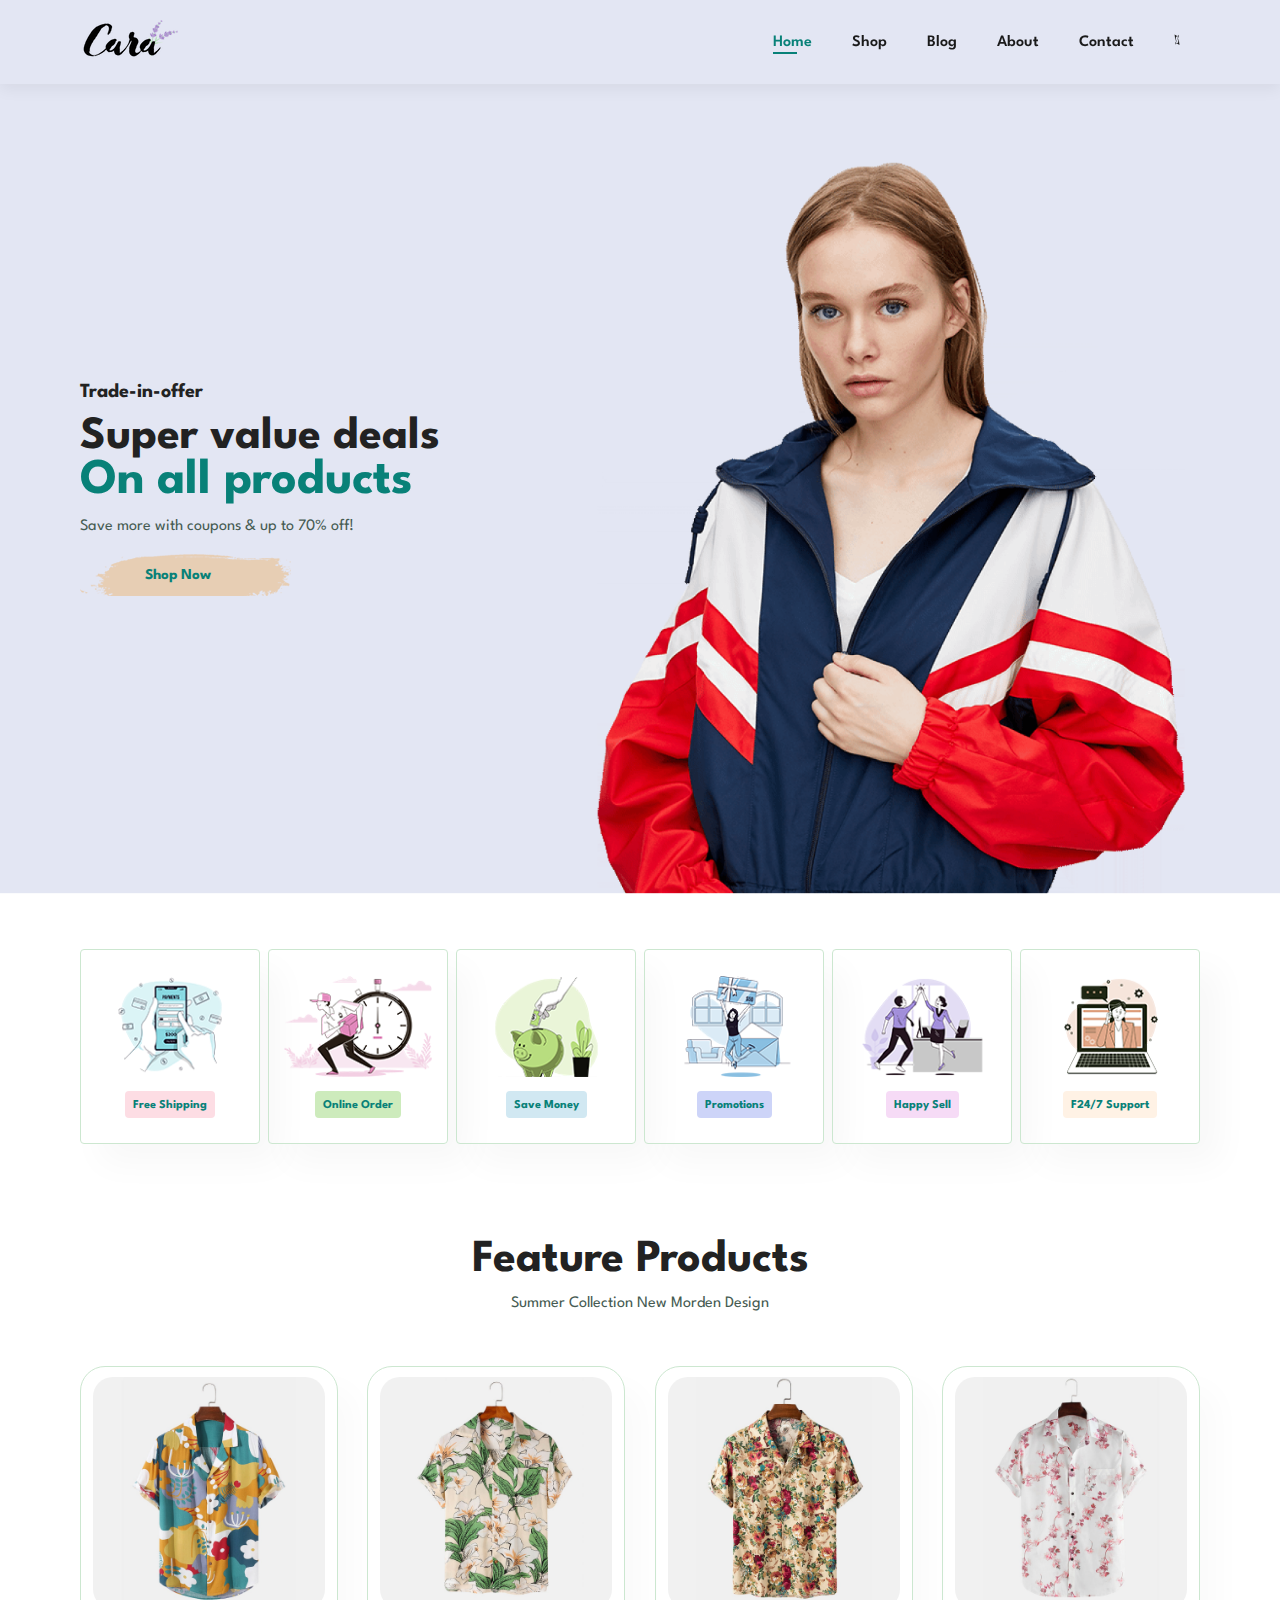
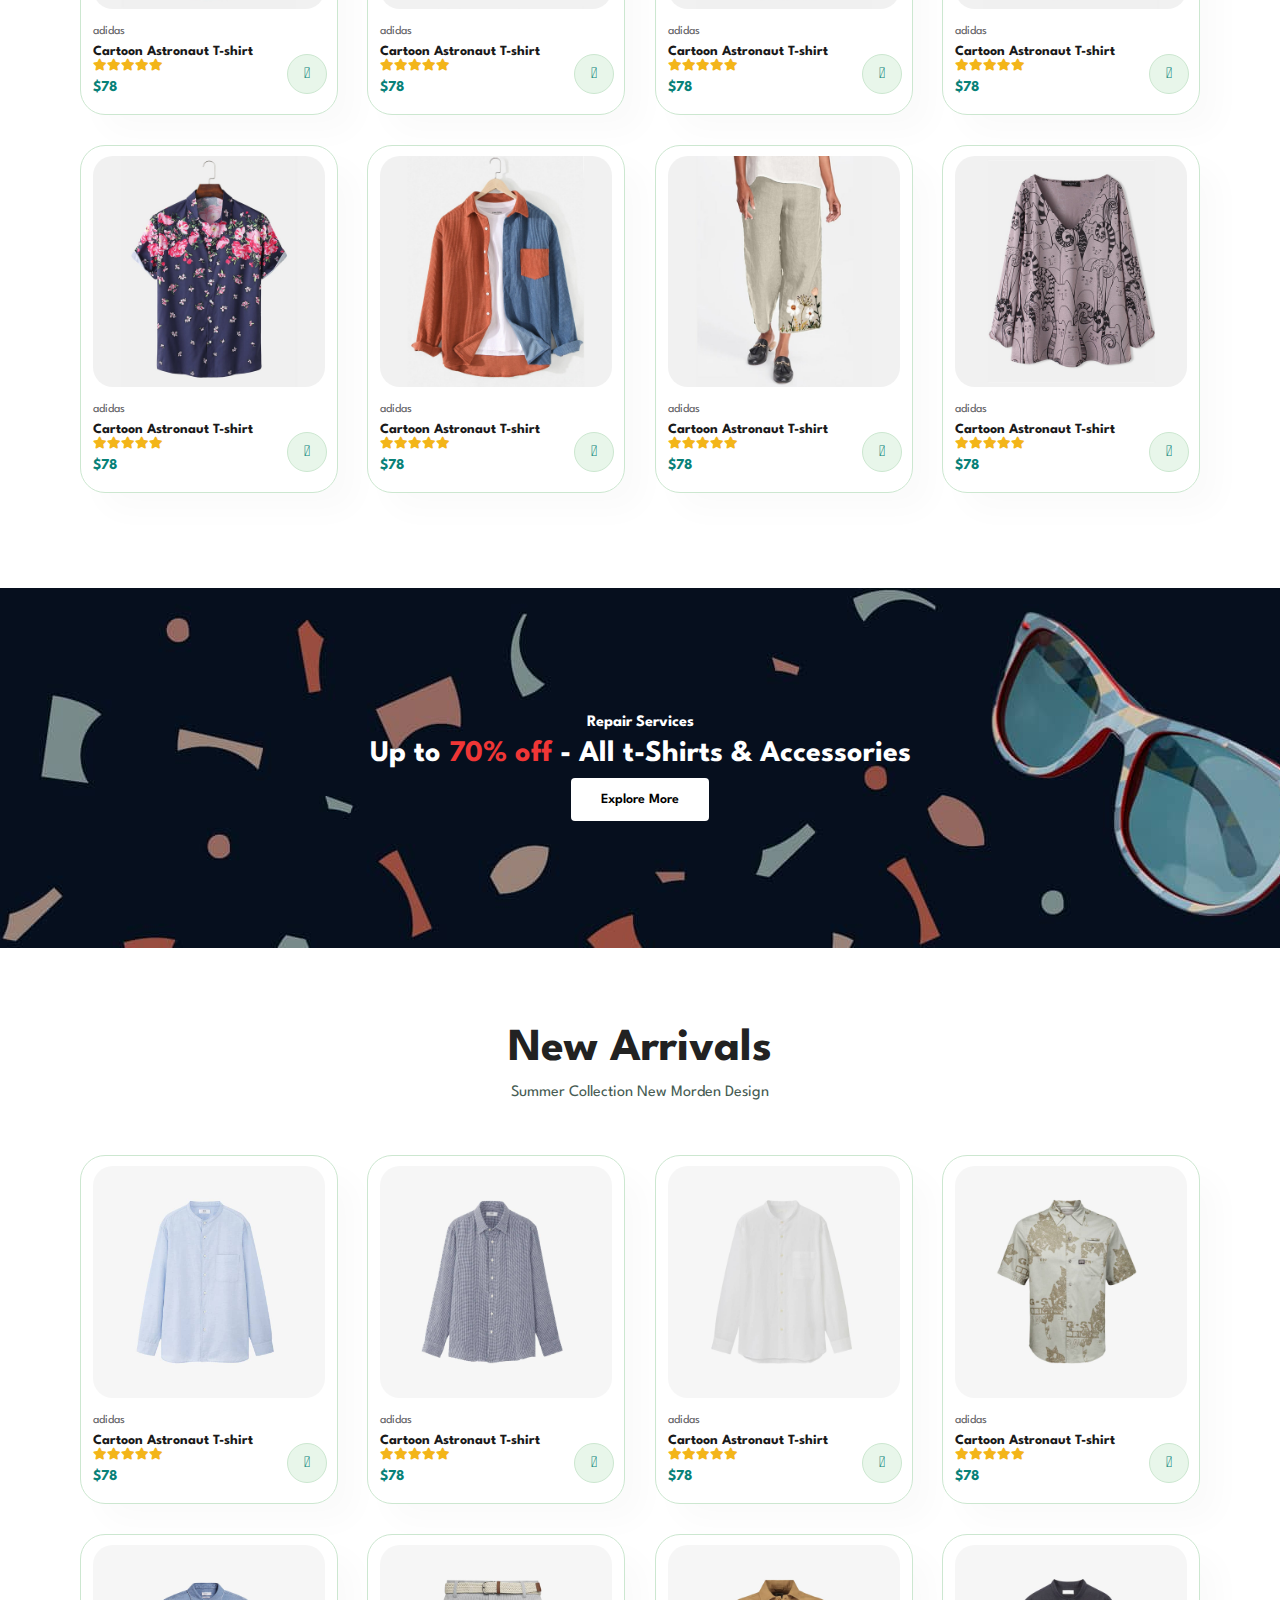
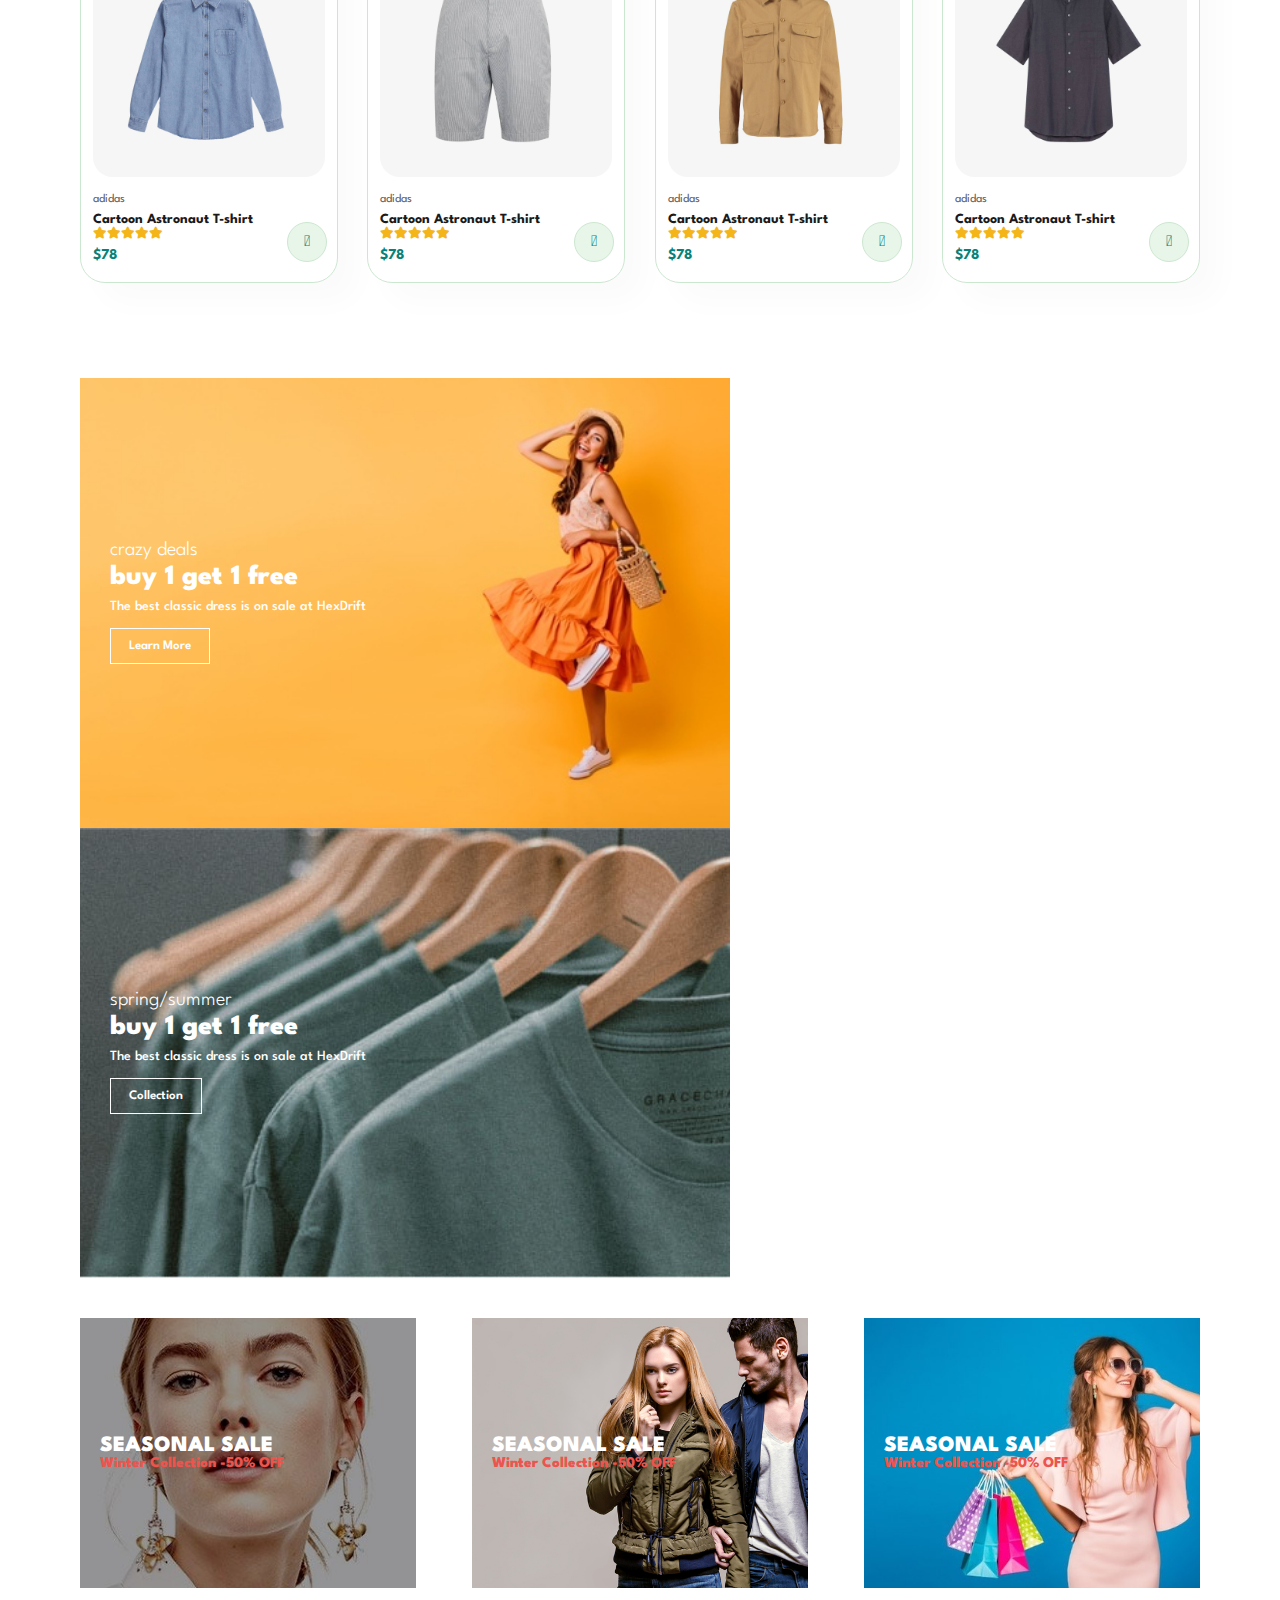
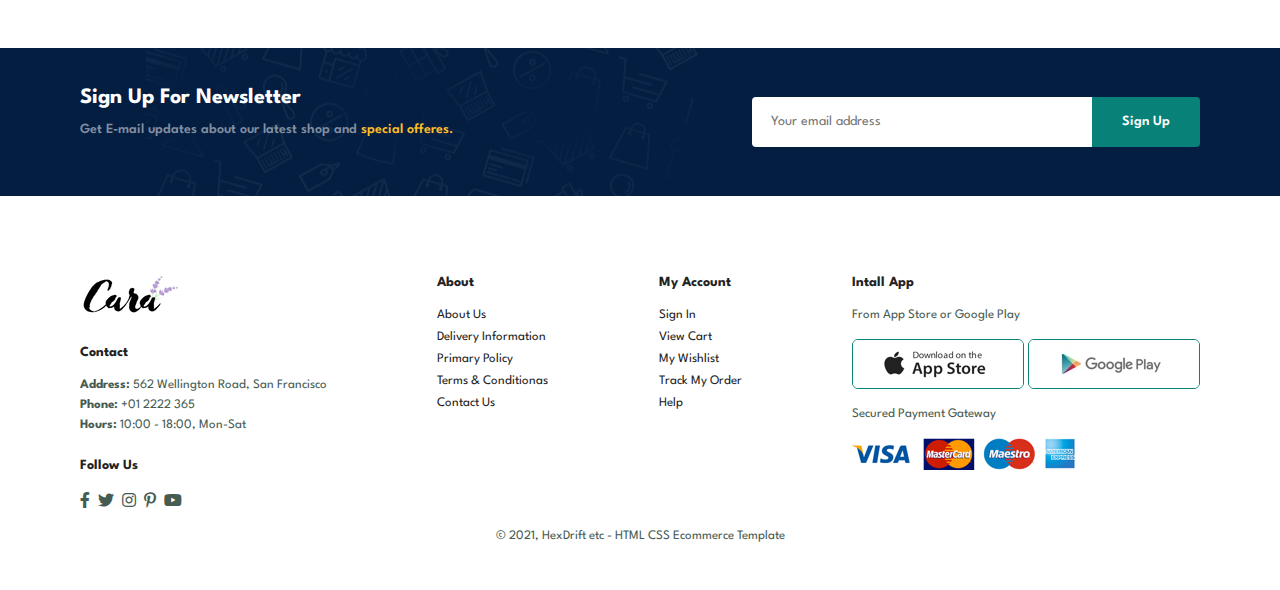
<file: index.html>
<!DOCTYPE html>
<html lang="en">

<head>
    <meta charset="UTF-8">
    <meta http-equiv="X-UA-Compatible" content="IE=edge">
    <meta name="viewport" content="width=device-width, initial-scale=1.0">
    <title>HexDrift Ecommerce</title>
    <!-- css link -->
    <link rel="stylesheet" href="main.css">
   
    <link rel="stylesheet" href="https://pro.fontawesome.com/releases/v5.10.0/css/all.css" />
</head>

<body>

    <!-- Navbar  -->
    <section id="header">
        <a href="#"><img src="images/logo.png" class="logo" alt=""></a>

        <!-- nav menu -->
        <div class="nav_right">
            <ul id="navbar">
                <li><a class="active" href="index.html">Home</a></li>
                <li><a href="shop.html">Shop</a></li>
                <li><a href="blog.html">Blog</a></li>
                <li><a href="about.html">About</a></li>
                <li><a href="contact.html">Contact</a></li>
                <li id="lg-bag"><a href="cart.html"><i class="fal fa-shopping-cart"></i></a></li>
                <a href="#" id="close"><i class="far fa-times"></i></a>
            </ul>
        </div>
        <div id="mobile">
           <a href="cart.html"><i class="far fa-shopping-bag"></i></a>

            <i id="bar" class="fas fa-outdent"></i>
        </div>
    </section>

    <!-- Hero banner  -->
    <section id="hero-banner">

        <h4 class="hero-banner_headline">Trade-in-offer</h4>
        <h2 class="hero-banner-heading">Super value deals</h2>
        <h1 class="hero-banner-subheading">On all products</h1>
        <p class="hero-banner-paragraph">Save more with coupons & up to 70% off!</p>
        <button class="hero-banner-CTA">Shop Now</button>
    </section>


    <!-- Feature section  -->
    <section id="feature" class="section-p1">
        <div class="fe-box"><img src="images/features//f1.png" alt="">
            <h6 class="shipping">Free Shipping</h6>
        </div>
        <div class="fe-box"><img src="images/features//f2.png" alt="">
            <h6 class="online-order">Online Order</h6>
        </div>
        <div class="fe-box"><img src="images/features//f3.png" alt="">
            <h6 class="save-money">Save Money</h6>
        </div>
        <div class="fe-box"><img src="images/features//f4.png" alt="">
            <h6 class="promotion">Promotions</h6>
        </div>
        <div class="fe-box"><img src="images/features//f5.png" alt="">
            <h6 class="happy-sell">Happy Sell</h6>
        </div>
        <div class="fe-box"><img src="images/features//f6.png" alt="">
            <h6 class="support">F24/7 Support</h6>
        </div>

    </section>


    <!-- product feature  -->
    <section id="product1" class="section-p1">
        <h2>Feature Products</h2>
        <p>Summer Collection New Morden Design</p>
        <div class="pro-container">
            <div class="pro"><img src="images/product/f1.jpg" alt="">
                <div class="des"><span>adidas</span>
                    <h5>Cartoon Astronaut T-shirt</h5>
                    <div class="star"><i class="fas fa-star"></i><i class="fas fa-star"></i><i
                            class="fas fa-star"></i><i class="fas fa-star"></i><i class="fas fa-star"></i></div>
                    <h4>$78</h4>
                </div>
                <a href="#"><i class="fal fa-shopping-cart cart"></i></a>
            </div>


            <div class="pro"><img src="images/product/f2.jpg" alt="">
                <div class="des"><span>adidas</span>
                    <h5>Cartoon Astronaut T-shirt</h5>
                    <div class="star"><i class="fas fa-star"></i><i class="fas fa-star"></i><i
                            class="fas fa-star"></i><i class="fas fa-star"></i><i class="fas fa-star"></i></div>
                    <h4>$78</h4>
                </div>
                <a href="#"><i class="fal fa-shopping-cart cart"></i></a>
            </div>


            <div class="pro"><img src="images/product/f3.jpg" alt="">
                <div class="des"><span>adidas</span>
                    <h5>Cartoon Astronaut T-shirt</h5>
                    <div class="star"><i class="fas fa-star"></i><i class="fas fa-star"></i><i
                            class="fas fa-star"></i><i class="fas fa-star"></i><i class="fas fa-star"></i></div>
                    <h4>$78</h4>
                </div>
                <a href="#"><i class="fal fa-shopping-cart cart"></i></a>
            </div>


            <div class="pro"><img src="images/product/f4.jpg" alt="">
                <div class="des"><span>adidas</span>
                    <h5>Cartoon Astronaut T-shirt</h5>
                    <div class="star"><i class="fas fa-star"></i><i class="fas fa-star"></i><i
                            class="fas fa-star"></i><i class="fas fa-star"></i><i class="fas fa-star"></i></div>
                    <h4>$78</h4>
                </div>
                <a href="#"><i class="fal fa-shopping-cart cart"></i></a>
            </div>

            <div class="pro"><img src="images/product/f5.jpg" alt="">
                <div class="des"><span>adidas</span>
                    <h5>Cartoon Astronaut T-shirt</h5>
                    <div class="star"><i class="fas fa-star"></i><i class="fas fa-star"></i><i
                            class="fas fa-star"></i><i class="fas fa-star"></i><i class="fas fa-star"></i></div>
                    <h4>$78</h4>
                </div>
                <a href="#"><i class="fal fa-shopping-cart cart"></i></a>
            </div>

            <div class="pro"><img src="images/product/f6.jpg" alt="">
                <div class="des"><span>adidas</span>
                    <h5>Cartoon Astronaut T-shirt</h5>
                    <div class="star"><i class="fas fa-star"></i><i class="fas fa-star"></i><i
                            class="fas fa-star"></i><i class="fas fa-star"></i><i class="fas fa-star"></i></div>
                    <h4>$78</h4>
                </div>
                <a href="#"><i class="fal fa-shopping-cart cart"></i></a>
            </div>

            <div class="pro"><img src="images/product/f7.jpg" alt="">
                <div class="des"><span>adidas</span>
                    <h5>Cartoon Astronaut T-shirt</h5>
                    <div class="star"><i class="fas fa-star"></i><i class="fas fa-star"></i><i
                            class="fas fa-star"></i><i class="fas fa-star"></i><i class="fas fa-star"></i></div>
                    <h4>$78</h4>
                </div>
                <a href="#"><i class="fal fa-shopping-cart cart"></i></a>
            </div>

            <div class="pro"><img src="images/product/f8.jpg" alt="">
                <div class="des"><span>adidas</span>
                    <h5>Cartoon Astronaut T-shirt</h5>
                    <div class="star"><i class="fas fa-star"></i><i class="fas fa-star"></i><i
                            class="fas fa-star"></i><i class="fas fa-star"></i><i class="fas fa-star"></i></div>
                    <h4>$78</h4>
                </div>
                <a href="#"><i class="fal fa-shopping-cart cart"></i></a>
            </div>
        </div>
    </section>


    <!-- banner  -->
    <section id="banner" class="section-m1">
        <h4>Repair Services</h4>
        <h2>Up to <span>70% off</span> - All t-Shirts & Accessories</h2>
        <button class="normal">Explore More</button>
    </section>


    <!-- product feature2 new arrival   -->
    <section id="product1" class="section-p1">
        <h2>New Arrivals</h2>
        <p>Summer Collection New Morden Design</p>
        <div class="pro-container">
            <div class="pro"><img src="images/product/n1.jpg" alt="">
                <div class="des"><span>adidas</span>
                    <h5>Cartoon Astronaut T-shirt</h5>
                    <div class="star"><i class="fas fa-star"></i><i class="fas fa-star"></i><i
                            class="fas fa-star"></i><i class="fas fa-star"></i><i class="fas fa-star"></i></div>
                    <h4>$78</h4>
                </div>
                <a href="#"><i class="fal fa-shopping-cart cart"></i></a>
            </div>


            <div class="pro"><img src="images/product/n2.jpg" alt="">
                <div class="des"><span>adidas</span>
                    <h5>Cartoon Astronaut T-shirt</h5>
                    <div class="star"><i class="fas fa-star"></i><i class="fas fa-star"></i><i
                            class="fas fa-star"></i><i class="fas fa-star"></i><i class="fas fa-star"></i></div>
                    <h4>$78</h4>
                </div>
                <a href="#"><i class="fal fa-shopping-cart cart"></i></a>
            </div>


            <div class="pro"><img src="images/product/n3.jpg" alt="">
                <div class="des"><span>adidas</span>
                    <h5>Cartoon Astronaut T-shirt</h5>
                    <div class="star"><i class="fas fa-star"></i><i class="fas fa-star"></i><i
                            class="fas fa-star"></i><i class="fas fa-star"></i><i class="fas fa-star"></i></div>
                    <h4>$78</h4>
                </div>
                <a href="#"><i class="fal fa-shopping-cart cart"></i></a>
            </div>


            <div class="pro"><img src="images/product/n4.jpg" alt="">
                <div class="des"><span>adidas</span>
                    <h5>Cartoon Astronaut T-shirt</h5>
                    <div class="star"><i class="fas fa-star"></i><i class="fas fa-star"></i><i
                            class="fas fa-star"></i><i class="fas fa-star"></i><i class="fas fa-star"></i></div>
                    <h4>$78</h4>
                </div>
                <a href="#"><i class="fal fa-shopping-cart cart"></i></a>
            </div>

            <div class="pro"><img src="images/product/n5.jpg" alt="">
                <div class="des"><span>adidas</span>
                    <h5>Cartoon Astronaut T-shirt</h5>
                    <div class="star"><i class="fas fa-star"></i><i class="fas fa-star"></i><i
                            class="fas fa-star"></i><i class="fas fa-star"></i><i class="fas fa-star"></i></div>
                    <h4>$78</h4>
                </div>
                <a href="#"><i class="fal fa-shopping-cart cart"></i></a>
            </div>

            <div class="pro"><img src="images/product/n6.jpg" alt="">
                <div class="des"><span>adidas</span>
                    <h5>Cartoon Astronaut T-shirt</h5>
                    <div class="star"><i class="fas fa-star"></i><i class="fas fa-star"></i><i
                            class="fas fa-star"></i><i class="fas fa-star"></i><i class="fas fa-star"></i></div>
                    <h4>$78</h4>
                </div>
                <a href="#"><i class="fal fa-shopping-cart cart"></i></a>
            </div>

            <div class="pro"><img src="images/product/n7.jpg" alt="">
                <div class="des"><span>adidas</span>
                    <h5>Cartoon Astronaut T-shirt</h5>
                    <div class="star"><i class="fas fa-star"></i><i class="fas fa-star"></i><i
                            class="fas fa-star"></i><i class="fas fa-star"></i><i class="fas fa-star"></i></div>
                    <h4>$78</h4>
                </div>
                <a href="#"><i class="fal fa-shopping-cart cart"></i></a>
            </div>

            <div class="pro"><img src="images/product/n8.jpg" alt="">
                <div class="des"><span>adidas</span>
                    <h5>Cartoon Astronaut T-shirt</h5>
                    <div class="star"><i class="fas fa-star"></i><i class="fas fa-star"></i><i
                            class="fas fa-star"></i><i class="fas fa-star"></i><i class="fas fa-star"></i></div>
                    <h4>$78</h4>
                </div>
                <a href="#"><i class="fal fa-shopping-cart cart"></i></a>
            </div>
        </div>
    </section>


    <section id="sm-banner" class="section-p1">
        <div class="banner-box">
            <h4>crazy deals</h4>
            <h2>buy 1 get 1 free</h2>
            <span>The best classic dress is on sale at HexDrift</span>
            <button class="white">Learn More</button>
        </div>
        <div class="banner-box banner-box2">
            <h4>spring/summer</h4>
            <h2>buy 1 get 1 free</h2>
            <span>The best classic dress is on sale at HexDrift</span>
            <button class="white">Collection</button>
        </div>
    </section>


    <section id="banner3">

        <div class="banner-box">
            <h2>SEASONAL SALE</h2>
            <h3>Winter Collection -50% OFF</h3>
        </div>
        <div class="banner-box banner-box2">
            <h2>SEASONAL SALE</h2>
            <h3>Winter Collection -50% OFF</h3>
        </div>
        <div class="banner-box banner-box3">
            <h2>SEASONAL SALE</h2>
            <h3>Winter Collection -50% OFF</h3>
        </div>

    </section>


    <!-- newsletter -->
    <section id="newsletter" class="section-p1 section-m1">

        <div class="newtext">
            <h4>Sign Up For Newsletter</h4>
            <p>Get E-mail updates about our latest shop and <span>special offeres.</span></p>
        </div>

        <div class="form">
            <input type="text" placeholder="Your email address"> <button class="normal">Sign Up</button>
        </div>

    </section>

    <!-- footer  -->
    <footer class="section-p1">
        <div class="col"><img class="logo" src="images/logo.png" alt="img">
            <h4>Contact</h4>
            <p><strong>Address:</strong> 562 Wellington Road, San Francisco</p>
            <p><strong>Phone:</strong> +01 2222 365</p>
            <p><strong>Hours:</strong> 10:00 - 18:00, Mon-Sat</p>
            <div class="follow">
                <h4>Follow Us</h4>
                <div class="icon">
                    <i class="fab fa-facebook-f"></i>
                    <i class="fab fa-twitter"></i>
                    <i class="fab fa-instagram"></i>
                    <i class="fab fa-pinterest-p"></i>
                    <i class="fab fa-youtube"></i>
                </div>
            </div>
        </div>
        <div class="col">
            <h4>About</h4>
            <a href="#">About Us</a>
            <a href="#">Delivery Information</a>
            <a href="#">Primary Policy</a>
            <a href="#">Terms & Conditionas</a>
            <a href="#">Contact Us</a>
        </div>
        <div class="col">
            <h4>My Account</h4>
            <a href="#">Sign In</a>
            <a href="#">View Cart</a>
            <a href="#">My Wishlist</a>
            <a href="#">Track My Order</a>
            <a href="#">Help</a>
        </div>

        <div class="col install">
            <h4>Intall App</h4>
            <p>From App Store or Google Play</p>
            <div class="row"><img src="images/pay/app.jpg" alt="img">
                <img src="images/pay/play.jpg" alt="">
            </div>
            <p>Secured Payment Gateway</p>
            <img src="images/pay/pay.png" alt="">
        </div>


        <div class="copyright">
            <p>© 2021, HexDrift etc - HTML CSS Ecommerce Template</p>
        </div>
    </footer>
    <script src="script.js"></script>
</body>

</html>
</file>
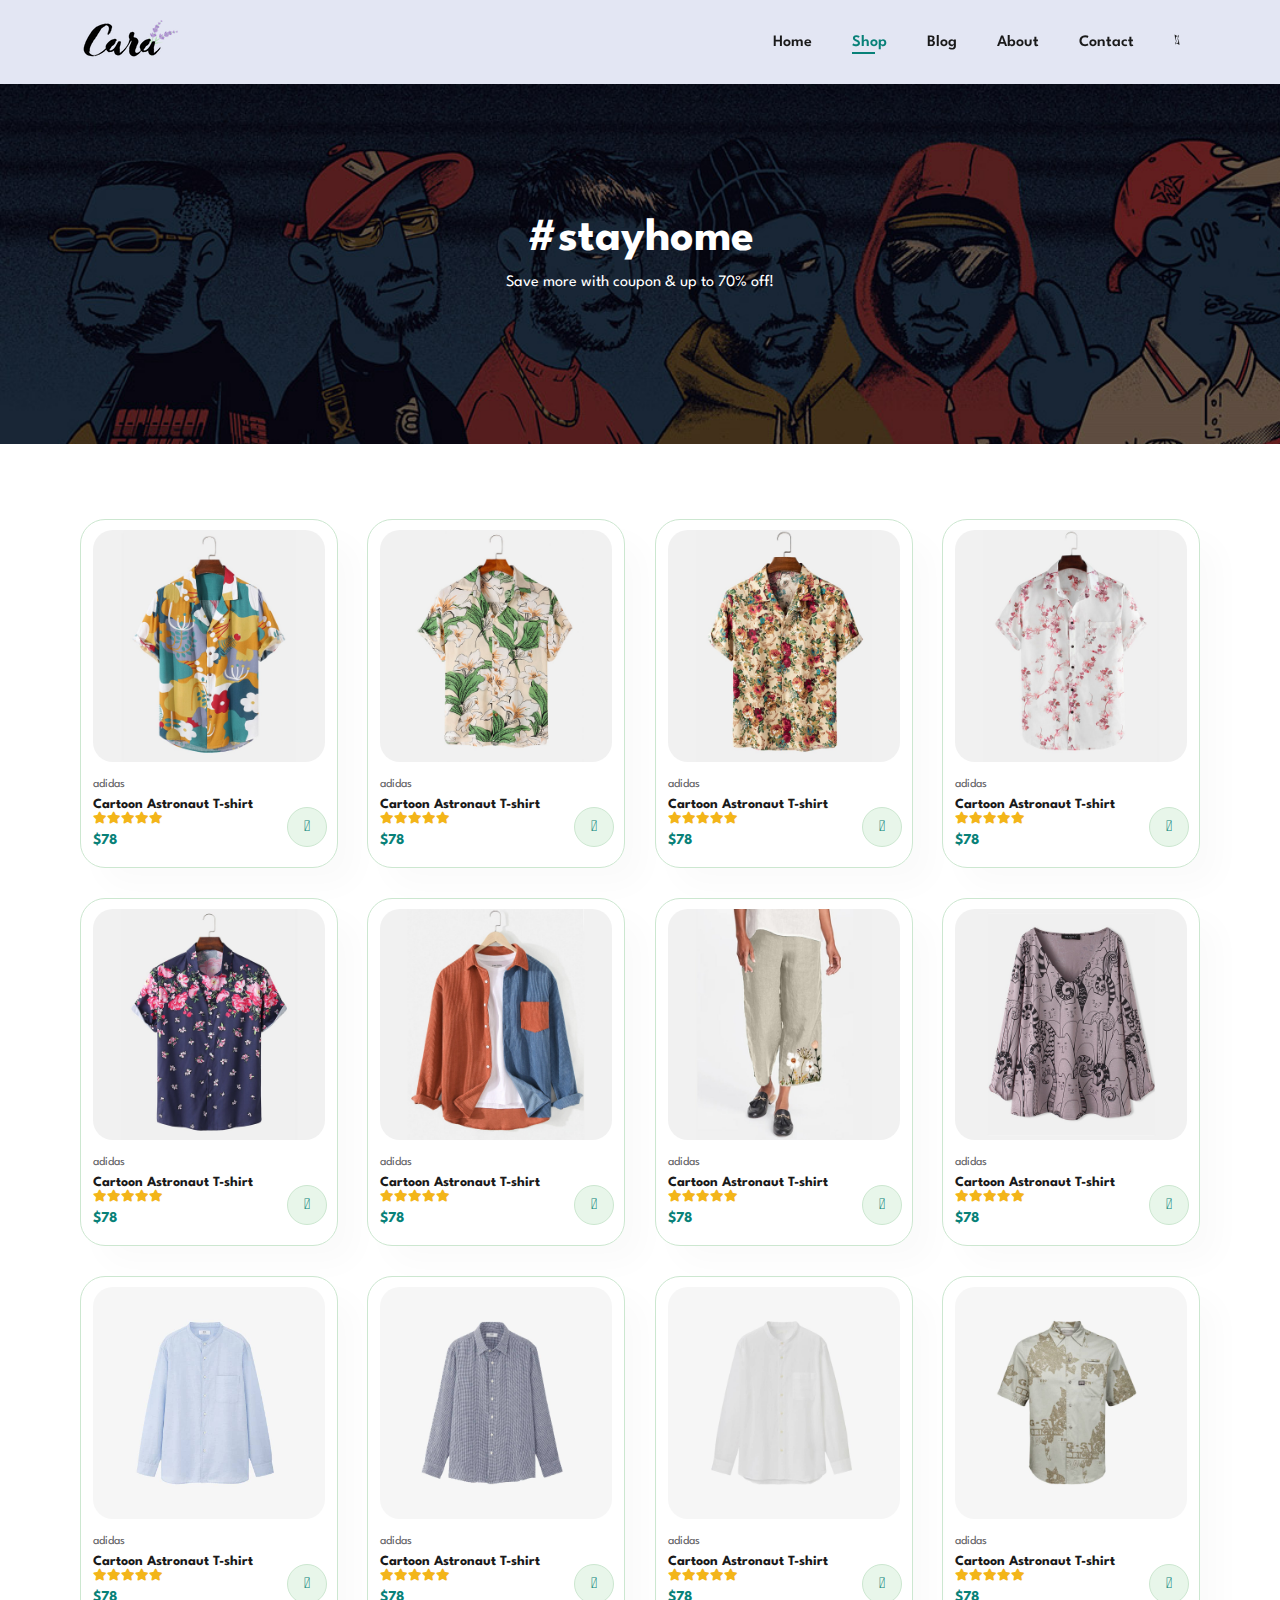
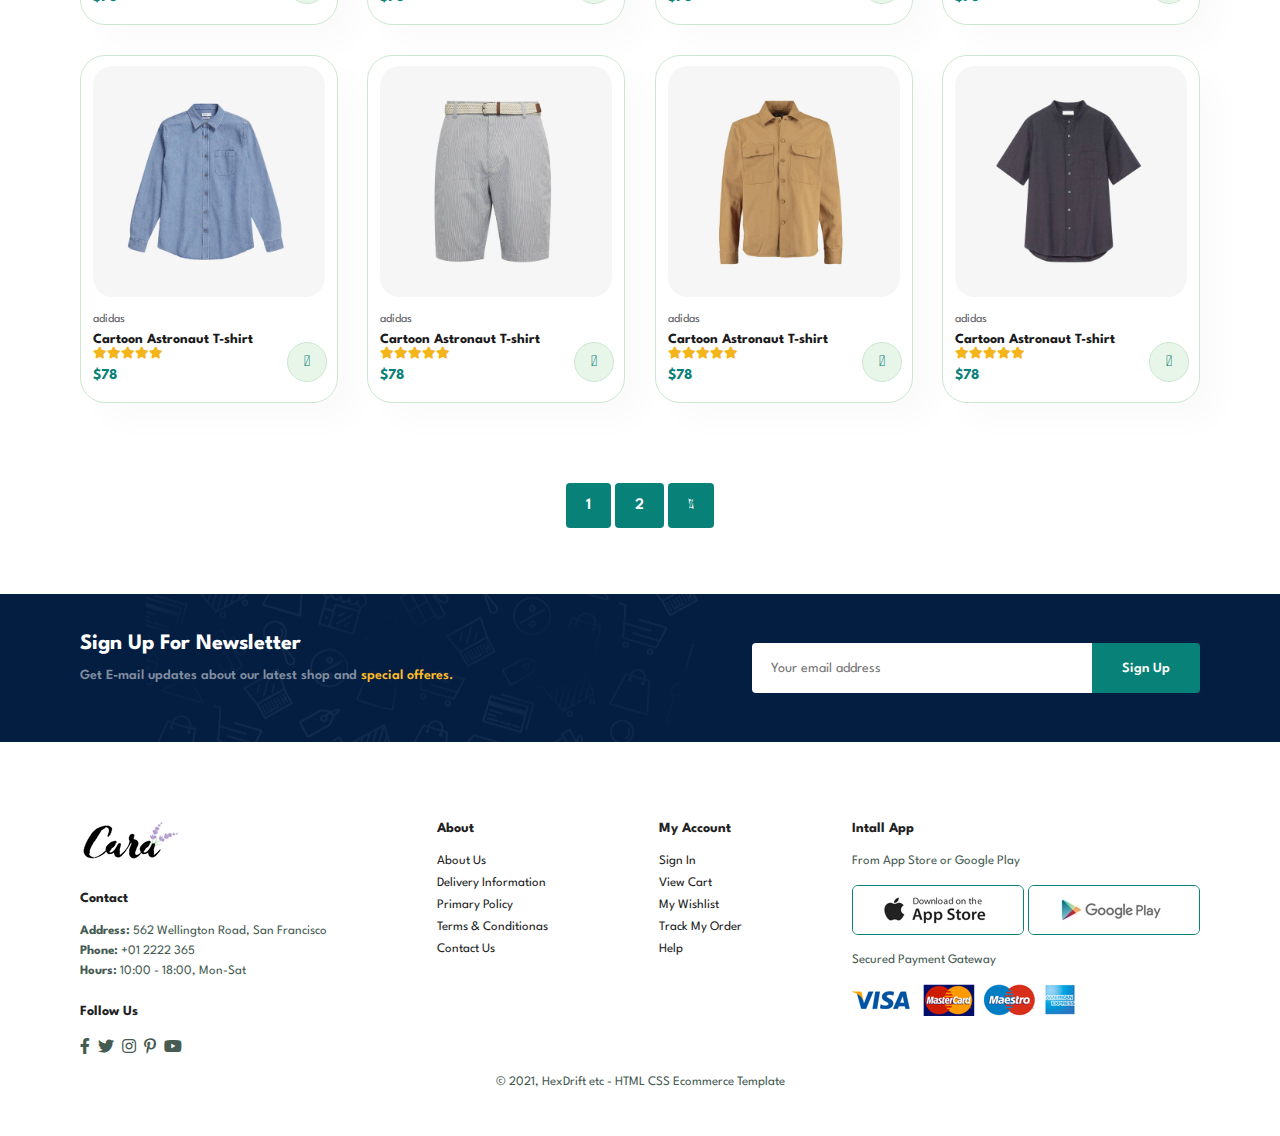
<file: shop.html>
<!DOCTYPE html>
<html lang="en">

<head>
    <meta charset="UTF-8">
    <meta http-equiv="X-UA-Compatible" content="IE=edge">
    <meta name="viewport" content="width=device-width, initial-scale=1.0">
    <title>HexDrift Ecommerce</title>
    <!-- css link -->
    <link rel="stylesheet" href="main.css">

    <link rel="stylesheet" href="https://pro.fontawesome.com/releases/v5.10.0/css/all.css" />
</head>

<body>

    <!-- Navbar  -->
    <section id="header">
        <a href="#"><img src="images/logo.png" class="logo" alt=""></a>

        <!-- nav menu -->
        <div class="nav_right">
            <ul id="navbar">
                <li><a href="index.html">Home</a></li>
                <li><a class="active" href="shop.html">Shop</a></li>
                <li><a href="blog.html">Blog</a></li>
                <li><a href="about.html">About</a></li>
                <li><a href="contact.html">Contact</a></li>
                <li id="lg-bag"><a href="cart.html"><i class="fal fa-shopping-cart"></i></a></li>
                <a href="#" id="close"><i class="far fa-times"></i></a>
            </ul>
        </div>
        <div id="mobile">
            <a href="cart.html"><i class="far fa-shopping-bag"></i></a>

            <i id="bar" class="fas fa-outdent"></i>
        </div>
    </section>

    <!-- Hero banner  -->
    <section id="page-header">


        <h2 class="hero-banner-heading">#stayhome</h2>
        <p class="hero-banner-paragraph">Save more with coupon & up to 70% off!</p>
    </section>



    <!-- product feature  -->
    <section id="product1" class="section-p1">

        <div class="pro-container">
            <div class="pro"><img src="images/product/f1.jpg" alt="">
                <div class="des"><span>adidas</span>
                    <h5>Cartoon Astronaut T-shirt</h5>
                    <div class="star"><i class="fas fa-star"></i><i class="fas fa-star"></i><i
                            class="fas fa-star"></i><i class="fas fa-star"></i><i class="fas fa-star"></i></div>
                    <h4>$78</h4>
                </div>
                <a href="#"><i class="fal fa-shopping-cart cart"></i></a>
            </div>


            <div class="pro"><img src="images/product/f2.jpg" alt="">
                <div class="des"><span>adidas</span>
                    <h5>Cartoon Astronaut T-shirt</h5>
                    <div class="star"><i class="fas fa-star"></i><i class="fas fa-star"></i><i
                            class="fas fa-star"></i><i class="fas fa-star"></i><i class="fas fa-star"></i></div>
                    <h4>$78</h4>
                </div>
                <a href="#"><i class="fal fa-shopping-cart cart"></i></a>
            </div>


            <div class="pro"><img src="images/product/f3.jpg" alt="">
                <div class="des"><span>adidas</span>
                    <h5>Cartoon Astronaut T-shirt</h5>
                    <div class="star"><i class="fas fa-star"></i><i class="fas fa-star"></i><i
                            class="fas fa-star"></i><i class="fas fa-star"></i><i class="fas fa-star"></i></div>
                    <h4>$78</h4>
                </div>
                <a href="#"><i class="fal fa-shopping-cart cart"></i></a>
            </div>


            <div class="pro"><img src="images/product/f4.jpg" alt="">
                <div class="des"><span>adidas</span>
                    <h5>Cartoon Astronaut T-shirt</h5>
                    <div class="star"><i class="fas fa-star"></i><i class="fas fa-star"></i><i
                            class="fas fa-star"></i><i class="fas fa-star"></i><i class="fas fa-star"></i></div>
                    <h4>$78</h4>
                </div>
                <a href="#"><i class="fal fa-shopping-cart cart"></i></a>
            </div>

            <div class="pro"><img src="images/product/f5.jpg" alt="">
                <div class="des"><span>adidas</span>
                    <h5>Cartoon Astronaut T-shirt</h5>
                    <div class="star"><i class="fas fa-star"></i><i class="fas fa-star"></i><i
                            class="fas fa-star"></i><i class="fas fa-star"></i><i class="fas fa-star"></i></div>
                    <h4>$78</h4>
                </div>
                <a href="#"><i class="fal fa-shopping-cart cart"></i></a>
            </div>

            <div class="pro"><img src="images/product/f6.jpg" alt="">
                <div class="des"><span>adidas</span>
                    <h5>Cartoon Astronaut T-shirt</h5>
                    <div class="star"><i class="fas fa-star"></i><i class="fas fa-star"></i><i
                            class="fas fa-star"></i><i class="fas fa-star"></i><i class="fas fa-star"></i></div>
                    <h4>$78</h4>
                </div>
                <a href="#"><i class="fal fa-shopping-cart cart"></i></a>
            </div>

            <div class="pro"><img src="images/product/f7.jpg" alt="">
                <div class="des"><span>adidas</span>
                    <h5>Cartoon Astronaut T-shirt</h5>
                    <div class="star"><i class="fas fa-star"></i><i class="fas fa-star"></i><i
                            class="fas fa-star"></i><i class="fas fa-star"></i><i class="fas fa-star"></i></div>
                    <h4>$78</h4>
                </div>
                <a href="#"><i class="fal fa-shopping-cart cart"></i></a>
            </div>

            <div class="pro"><img src="images/product/f8.jpg" alt="">
                <div class="des"><span>adidas</span>
                    <h5>Cartoon Astronaut T-shirt</h5>
                    <div class="star"><i class="fas fa-star"></i><i class="fas fa-star"></i><i
                            class="fas fa-star"></i><i class="fas fa-star"></i><i class="fas fa-star"></i></div>
                    <h4>$78</h4>
                </div>
                <a href="#"><i class="fal fa-shopping-cart cart"></i></a>
            </div>

            <div class="pro"><img src="images/product/n1.jpg" alt="">
                <div class="des"><span>adidas</span>
                    <h5>Cartoon Astronaut T-shirt</h5>
                    <div class="star"><i class="fas fa-star"></i><i class="fas fa-star"></i><i
                            class="fas fa-star"></i><i class="fas fa-star"></i><i class="fas fa-star"></i></div>
                    <h4>$78</h4>
                </div>
                <a href="#"><i class="fal fa-shopping-cart cart"></i></a>
            </div>


            <div class="pro"><img src="images/product/n2.jpg" alt="">
                <div class="des"><span>adidas</span>
                    <h5>Cartoon Astronaut T-shirt</h5>
                    <div class="star"><i class="fas fa-star"></i><i class="fas fa-star"></i><i
                            class="fas fa-star"></i><i class="fas fa-star"></i><i class="fas fa-star"></i></div>
                    <h4>$78</h4>
                </div>
                <a href="#"><i class="fal fa-shopping-cart cart"></i></a>
            </div>


            <div class="pro"><img src="images/product/n3.jpg" alt="">
                <div class="des"><span>adidas</span>
                    <h5>Cartoon Astronaut T-shirt</h5>
                    <div class="star"><i class="fas fa-star"></i><i class="fas fa-star"></i><i
                            class="fas fa-star"></i><i class="fas fa-star"></i><i class="fas fa-star"></i></div>
                    <h4>$78</h4>
                </div>
                <a href="#"><i class="fal fa-shopping-cart cart"></i></a>
            </div>


            <div class="pro"><img src="images/product/n4.jpg" alt="">
                <div class="des"><span>adidas</span>
                    <h5>Cartoon Astronaut T-shirt</h5>
                    <div class="star"><i class="fas fa-star"></i><i class="fas fa-star"></i><i
                            class="fas fa-star"></i><i class="fas fa-star"></i><i class="fas fa-star"></i></div>
                    <h4>$78</h4>
                </div>
                <a href="#"><i class="fal fa-shopping-cart cart"></i></a>
            </div>

            <div class="pro"><img src="images/product/n5.jpg" alt="">
                <div class="des"><span>adidas</span>
                    <h5>Cartoon Astronaut T-shirt</h5>
                    <div class="star"><i class="fas fa-star"></i><i class="fas fa-star"></i><i
                            class="fas fa-star"></i><i class="fas fa-star"></i><i class="fas fa-star"></i></div>
                    <h4>$78</h4>
                </div>
                <a href="#"><i class="fal fa-shopping-cart cart"></i></a>
            </div>

            <div class="pro"><img src="images/product/n6.jpg" alt="">
                <div class="des"><span>adidas</span>
                    <h5>Cartoon Astronaut T-shirt</h5>
                    <div class="star"><i class="fas fa-star"></i><i class="fas fa-star"></i><i
                            class="fas fa-star"></i><i class="fas fa-star"></i><i class="fas fa-star"></i></div>
                    <h4>$78</h4>
                </div>
                <a href="#"><i class="fal fa-shopping-cart cart"></i></a>
            </div>

            <div class="pro"><img src="images/product/n7.jpg" alt="">
                <div class="des"><span>adidas</span>
                    <h5>Cartoon Astronaut T-shirt</h5>
                    <div class="star"><i class="fas fa-star"></i><i class="fas fa-star"></i><i
                            class="fas fa-star"></i><i class="fas fa-star"></i><i class="fas fa-star"></i></div>
                    <h4>$78</h4>
                </div>
                <a href="#"><i class="fal fa-shopping-cart cart"></i></a>
            </div>

            <div class="pro"><img src="images/product/n8.jpg" alt="">
                <div class="des"><span>adidas</span>
                    <h5>Cartoon Astronaut T-shirt</h5>
                    <div class="star"><i class="fas fa-star"></i><i class="fas fa-star"></i><i
                            class="fas fa-star"></i><i class="fas fa-star"></i><i class="fas fa-star"></i></div>
                    <h4>$78</h4>
                </div>
                <a href="#"><i class="fal fa-shopping-cart cart"></i></a>
            </div>
        </div>
    </section>

<section id="pagination" class="section-p1">
    <a href="#">1</a>
    <a href="#">2</a>
    <a href="#"><i class="fal fa-long-arrow-alt-right"></i></a>
</section>
    <!-- newsletter -->
    <section id="newsletter" class="section-p1 section-m1">

        <div class="newtext">
            <h4>Sign Up For Newsletter</h4>
            <p>Get E-mail updates about our latest shop and <span>special offeres.</span></p>
        </div>

        <div class="form">
            <input type="text" placeholder="Your email address"> <button class="normal">Sign Up</button>
        </div>

    </section>

    <!-- footer  -->
    <footer class="section-p1">
        <div class="col"><img class="logo" src="images/logo.png" alt="img">
            <h4>Contact</h4>
            <p><strong>Address:</strong> 562 Wellington Road, San Francisco</p>
            <p><strong>Phone:</strong> +01 2222 365</p>
            <p><strong>Hours:</strong> 10:00 - 18:00, Mon-Sat</p>
            <div class="follow">
                <h4>Follow Us</h4>
                <div class="icon">
                    <i class="fab fa-facebook-f"></i>
                    <i class="fab fa-twitter"></i>
                    <i class="fab fa-instagram"></i>
                    <i class="fab fa-pinterest-p"></i>
                    <i class="fab fa-youtube"></i>
                </div>
            </div>
        </div>
        <div class="col">
            <h4>About</h4>
            <a href="#">About Us</a>
            <a href="#">Delivery Information</a>
            <a href="#">Primary Policy</a>
            <a href="#">Terms & Conditionas</a>
            <a href="#">Contact Us</a>
        </div>
        <div class="col">
            <h4>My Account</h4>
            <a href="#">Sign In</a>
            <a href="#">View Cart</a>
            <a href="#">My Wishlist</a>
            <a href="#">Track My Order</a>
            <a href="#">Help</a>
        </div>

        <div class="col install">
            <h4>Intall App</h4>
            <p>From App Store or Google Play</p>
            <div class="row"><img src="images/pay/app.jpg" alt="img">
                <img src="images/pay/play.jpg" alt="">
            </div>
            <p>Secured Payment Gateway</p>
            <img src="images/pay/pay.png" alt="">
        </div>


        <div class="copyright">
            <p>© 2021, HexDrift etc - HTML CSS Ecommerce Template</p>
        </div>
    </footer>
    <script src="script.js"></script>
</body>

</html>
</file>
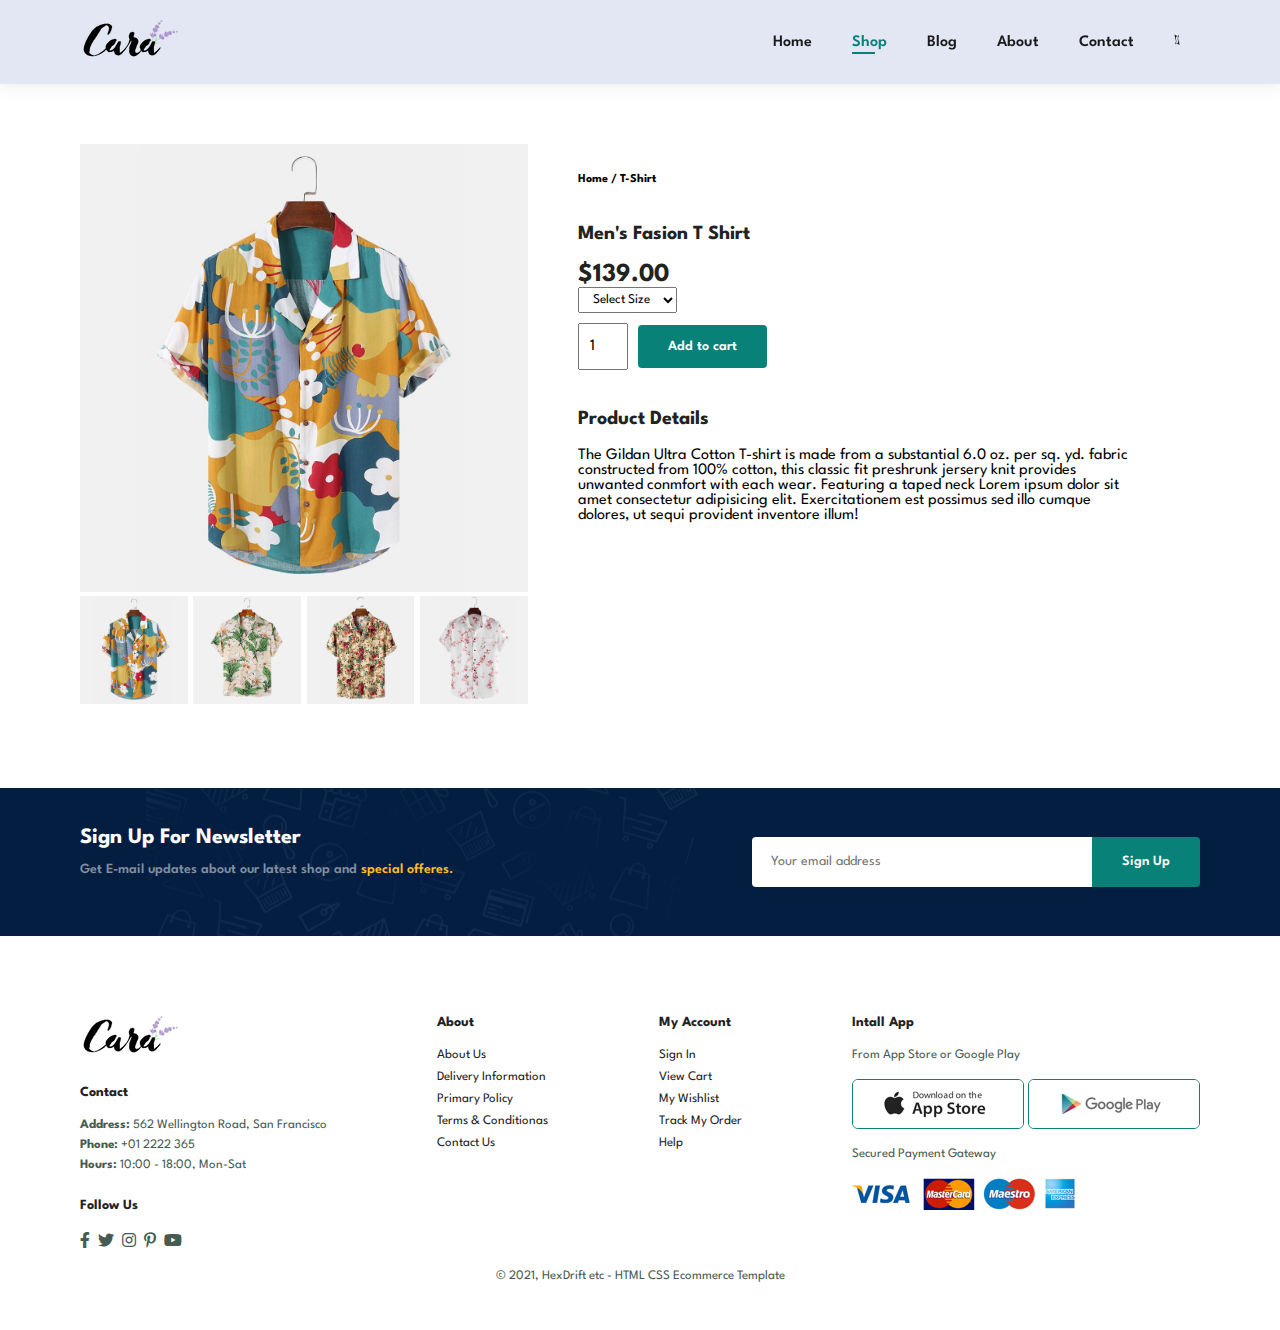
<file: sproduct.html>
<!DOCTYPE html>
<html lang="en">

<head>
    <meta charset="UTF-8">
    <meta http-equiv="X-UA-Compatible" content="IE=edge">
    <meta name="viewport" content="width=device-width, initial-scale=1.0">
    <title>HexDrift Ecommerce</title>
    <!-- css link -->
    <link rel="stylesheet" href="main.css">

    <link rel="stylesheet" href="https://pro.fontawesome.com/releases/v5.10.0/css/all.css" />
</head>

<body>

    <!-- Navbar  -->
    <section id="header">
        <a href="#"><img src="images/logo.png" class="logo" alt=""></a>

        <!-- nav menu -->
        <div class="nav_right">
            <ul id="navbar">
                <li><a href="index.html">Home</a></li>
                <li><a class="active" href="shop.html">Shop</a></li>
                <li><a href="blog.html">Blog</a></li>
                <li><a href="about.html">About</a></li>
                <li><a href="contact.html">Contact</a></li>
                <li id="lg-bag"><a href="cart.html"><i class="fal fa-shopping-cart"></i></a></li>
                <a href="#" id="close"><i class="far fa-times"></i></a>
            </ul>
        </div>
        <div id="mobile">
            <a href="cart.html"><i class="far fa-shopping-bag"></i></a>

            <i id="bar" class="fas fa-outdent"></i>
        </div>
    </section>

    <!-- prodetails -->
    <section id="prodetails" class="section-p1">
        <div class="single-pro-image"><img src="images/product/f1.jpg" width="100%" id="MainImg" alt="image">
            <div class="small-img-group">
                <div class="small-img-col">
                    <img src="images/product/f1.jpg" width="100%" class="small-img" alt="sml-img">
                </div>
                <div class="small-img-col">
                    <img src="images/product/f2.jpg" width="100%" class="small-img" alt="sml-img">
                </div>
                <div class="small-img-col">
                    <img src="images/product/f3.jpg" width="100%" class="small-img" alt="sml-img">
                </div>
                <div class="small-img-col">
                    <img src="images/product/f4.jpg" width="100%" class="small-img" alt="sml-img">
                </div>
            </div>

        </div>

        <div class="single-pro-details">
            <h6>Home / T-Shirt</h6>
            <h4>Men's Fasion T Shirt</h4>
            <h2>$139.00</h2>
            <select>
                <option>Select Size</option>
                <option>XL</option>
                <option>XXL</option>
                <option>Small</option>
                <option>Large</option>
            </select>
            <input type="number" value="1"><button class="normal">Add to cart</button>
            <h4>Product Details</h4>
            <span>The Gildan Ultra Cotton T-shirt is made from a substantial 6.0 oz. per sq. yd. fabric constructed from
                100% cotton, this classic fit preshrunk jersery knit provides unwanted conmfort with each wear.
                Featuring a taped neck Lorem ipsum dolor sit amet consectetur adipisicing elit. Exercitationem est
                possimus sed illo cumque dolores, ut sequi provident inventore illum!</span>
        </div>
    </section>

    <!-- newsletter -->
    <section id="newsletter" class="section-p1 section-m1">

        <div class="newtext">
            <h4>Sign Up For Newsletter</h4>
            <p>Get E-mail updates about our latest shop and <span>special offeres.</span></p>
        </div>

        <div class="form">
            <input type="text" placeholder="Your email address"> <button class="normal">Sign Up</button>
        </div>

    </section>

    <!-- footer  -->
    <footer class="section-p1">
        <div class="col"><img class="logo" src="images/logo.png" alt="img">
            <h4>Contact</h4>
            <p><strong>Address:</strong> 562 Wellington Road, San Francisco</p>
            <p><strong>Phone:</strong> +01 2222 365</p>
            <p><strong>Hours:</strong> 10:00 - 18:00, Mon-Sat</p>
            <div class="follow">
                <h4>Follow Us</h4>
                <div class="icon">
                    <i class="fab fa-facebook-f"></i>
                    <i class="fab fa-twitter"></i>
                    <i class="fab fa-instagram"></i>
                    <i class="fab fa-pinterest-p"></i>
                    <i class="fab fa-youtube"></i>
                </div>
            </div>
        </div>
        <div class="col">
            <h4>About</h4>
            <a href="#">About Us</a>
            <a href="#">Delivery Information</a>
            <a href="#">Primary Policy</a>
            <a href="#">Terms & Conditionas</a>
            <a href="#">Contact Us</a>
        </div>
        <div class="col">
            <h4>My Account</h4>
            <a href="#">Sign In</a>
            <a href="#">View Cart</a>
            <a href="#">My Wishlist</a>
            <a href="#">Track My Order</a>
            <a href="#">Help</a>
        </div>

        <div class="col install">
            <h4>Intall App</h4>
            <p>From App Store or Google Play</p>
            <div class="row"><img src="images/pay/app.jpg" alt="img">
                <img src="images/pay/play.jpg" alt="">
            </div>
            <p>Secured Payment Gateway</p>
            <img src="images/pay/pay.png" alt="">
        </div>


        <div class="copyright">
            <p>© 2021, HexDrift etc - HTML CSS Ecommerce Template</p>
        </div>
    </footer>
    <script src="script.js"></script>
</body>

</html>
</file>
<file: main.css>
@import url("https://fonts.googleapis.com/css2?family=Spartan:wght@100;200;300;400;500;600;700;800;900&display=swap");

* {
    margin: 0;
    padding: 0;
    box-sizing: border-box;
    font-family: 'Spartan', sans-serif;
}

h1 {
    font-size: 50px;
    list-style: 64px;
    color: #222;
}

h2 {
    font-size: 46px;
    list-style: 54px;
    color: #222;
}

h4 {
    font-size: 20px;
    color: #222;
}

h6 {
    font-size: 12px;
    font-weight: 700;
}

p {
    font-size: 16px;
    color: #465b52;
    margin: 15px 0 20px 0;
}

.section-p1 {
    padding: 40px 80px;
}

.section-m1 {
    margin: 40px 0;
}

button.normal {
    font-size: 14px;
    font-weight: 600;
    padding: 15px 30px;
    color: #000;
    background-color: #fff;
    border-radius: 4px;
    cursor: pointer;
    border: none;
    outline: none;
    transition: 0.2s;
}

button.white {
    font-size: 13px;
    font-weight: 600;
    padding: 11px 18px;
    color: #fff;
    background-color: transparent;
    cursor: pointer;
    border: 1px solid #fff;
    outline: none;
    transition: 0.2s;
}

body {
    width: 100%;
}

/* header start  */

#header {
    display: flex;
    justify-content: space-between;
    align-items: center;
    padding: 20px 80px;
    background-color: #E3E6F3;
    box-shadow: 0 5px 15px rgba(0, 0, 0, 0.06);
    z-index: 999;
    position: sticky;
    top: 0;
    left: 0;
}

#navbar {
    display: flex;
    align-items: center;
    justify-content: center;
}

#navbar li {
    list-style: none;
    padding: 0 20px;
    position: relative;
}

#navbar li a {
    text-decoration: none;
    font-size: 16px;
    font-weight: 600;
    color: #1a1a1a;
    transition: 0.3s ease;
}

#navbar li a:hover,
#navbar li a.active {
    color: #088178;
}

#navbar li a.active::after,
#navbar li a:hover::after {
    content: "";
    width: 30%;
    height: 2px;
    background-color: #088178;
    position: absolute;
    bottom: -4px;
    left: 20px;
}


#mobile {
    display: none;
    align-items: center;
}

#close {
    display: none;
}

/* Home page hero banner  */

#hero-banner {
    background-image: url("images/hero4.png");
    height: 90vh;
    width: 100%;
    background-size: cover;
    background-position: top 25% right 0%;
    padding: 0 80px;
    display: flex;
    align-items: flex-start;
    justify-content: center;
    flex-direction: column;
}

#hero-banner .hero-banner_headline {
    padding-bottom: 15px;
}

#hero-banner .hero-banner-subheading {
    color: #088178;
}

#hero-banner .hero-banner-CTA {
    background-color: transparent;
    background-image: url("images/button.png");
    color: #088178;
    border: 0;
    padding: 14px 80px 14px 65px;
    background-repeat: no-repeat;
    cursor: pointer;
    font-weight: 700;
    font-size: 15px;
}


/* Feature section */
#feature {
    display: flex;
    align-items: center;
    justify-content: space-between;
    flex-wrap: wrap;
}

#feature .fe-box {
    width: 180px;
    text-align: center;
    padding: 25px 15px;
    box-shadow: 20px 20px 34px rgba(0, 0, 0, 0.03);
    border: 1px solid #cce7d0;
    border-radius: 4px;
    margin: 15px 0;
}

#feature .fe-box:hover {
    box-shadow: 10px 10px 54px rgba(70, 62, 221, 0.1);
}

#feature .fe-box img {
    width: 100%;
    margin-bottom: 10px;
}

#feature .fe-box h6 {
    display: inline-block;
    padding: 9px 8px 6px 8px;
    line-height: 1;
    border-radius: 4px;
    color: #088178;
    background-color: #fddde4;
}

#feature .fe-box .online-order {
    background-color: #cdebbc;
}

#feature .fe-box .save-money {
    background-color: #d1e8f2;
}

#feature .fe-box .promotion {
    background-color: #cdd4f8;
}

#feature .fe-box .happy-sell {
    background-color: #f6dbf6;
}

#feature .fe-box .support {
    background-color: #fff2e5;
}

/* <!-- product feature  --> */
#product1 {
    text-align: center;
}

#product1 .pro-container {
    display: flex;
    justify-content: space-between;
    padding-top: 20px;
    flex-wrap: wrap;
}

#product1 .pro {
    width: 23%;
    padding: 10px 12px;
    border: 1px solid #cce7d0;
    min-width: 250px;
    border-radius: 25px;
    cursor: pointer;
    box-shadow: 20px 20px 30px rgba(0, 0, 0, 0.02);
    margin: 15px 0;
    transition: 0.2s ease;
    position: relative;
}

#product1 .pro:hover {
    box-shadow: 20px 20px 30px rgba(0, 0, 0, 0.06);
}

#product1 .pro img {
    width: 100%;
    border-radius: 20px;
}

#product1 .pro .des {
    text-align: start;
    padding: 10px 0;
}

#product1 .pro .des span {
    color: #606063;
    font-size: 12px;
}

#product1 .pro .des h5 {
    padding-top: 7px;
    color: #1a1a1a;
    font-size: 14px;
}

#product1 .pro .des i {
    font-size: 12px;
    color: rgb(243, 181, 25);
}

#product1 .pro .des h4 {
    padding-top: 7px;
    font-size: 15px;
    font-weight: 700;
    color: #088178;
}

#product1 .pro .cart {
    width: 40px;
    height: 40px;
    line-height: 40px;
    border-radius: 50px;
    background-color: #e8f6ea;
    font-weight: 500;
    color: #088178;
    border: 1px solid #cce7d0;
    position: absolute;
    bottom: 20px;
    right: 10px;
}


#banner {
    text-align: center;
    display: flex;
    justify-content: center;
    align-items: center;
    flex-direction: column;
    background-image: url(images/banner/b2.jpg);
    width: 100%;
    height: 40vh;
    background-size: cover;
    background-position: center;
}

#banner h4 {
    color: #fff;
    font-size: 16px;
}

#banner h2 {
    color: #fff;
    padding: 10px 0;
    font-size: 30px;
}

#banner h2 span {
    color: #ef3636;
}

#banner button:hover {
    background-color: #088178;
    color: #fff;
}


/* sm-banner */
#sm-banner {
    display: flex;
    justify-content: space-between;
    flex-wrap: wrap;
}

#sm-banner .banner-box {
    display: flex;
    justify-content: center;
    align-items: flex-start;
    flex-direction: column;
    background-image: url(images/banner/b17.jpg);
    min-width: 650px;
    height: 50vh;
    background-size: cover;
    background-position: center;
    padding: 30px;
}

#sm-banner .banner-box2 {
    background-image: url(images/banner/b10.jpg);
}


#sm-banner h4 {
    color: #fff;
    font-size: 20px;
    font-weight: 300;
    padding-bottom: 5px;
}

#sm-banner h2 {
    color: #fff;
    font-weight: 800;
    font-size: 28px;
    padding-bottom: 10px;
}

#sm-banner span {
    color: #fff;
    font-size: 14px;
    font-weight: 500;
    padding-bottom: 15px;
}

#sm-banner .banner-box:hover button {
    background: #088178;
    border: 1px solid #088178;
    cursor: pointer;
}

/* #banner3 */

#banner3 {
    display: flex;
    flex-wrap: wrap;
    justify-content: space-between;
    padding: 0 80px;
}

#banner3 .banner-box {
    display: flex;
    justify-content: center;
    align-items: flex-start;
    flex-direction: column;
    background-image: url(images/banner/b7.jpg);
    min-width: 30%;
    height: 30vh;
    background-size: cover;
    background-position: center;
    padding: 20px;
    margin-bottom: 20px;
}

#banner3 .banner-box2 {
    background-image: url(images/banner/b4.jpg);
}

#banner3 .banner-box3 {
    background-image: url(images/banner/b18.jpg);
}

#banner3 h2 {
    color: #fff;
    font-weight: 900;
    font-size: 22px;
}

#banner3 h3 {
    color: #ec544e;
    font-weight: 800;
    font-size: 15px;
}


/* newsletter */

#newsletter {
    display: flex;
    flex-wrap: wrap;
    justify-content: space-between;
    align-items: center;
    background-image: url(images/banner/b14.png);
    background-repeat: no-repeat;
    background-position: 20% 30%;
    background-color: #041e42;
}

#newsletter h4 {
    font-size: 22px;
    font-weight: 700;
    color: #fff;
}

#newsletter p {
    font-size: 14px;
    font-weight: 600;
    color: #818ea0;
}

#newsletter p span {
    color: #ffbd27;
}

#newsletter .form {
    display: flex;
    width: 40%;
}

#newsletter input {
    height: 3.125rem;
    padding: 0 1.25em;
    font-size: 14px;
    width: 100%;
    outline: none;
    border: 1px solid transparent;
    border-radius: 4px;
    border-top-right-radius: 0;
    border-bottom-right-radius: 0;
}


#newsletter button {
    background-color: #088178;
    color: #fff;
    white-space: nowrap;
    border-top-left-radius: 0;
    border-bottom-left-radius: 0;
}

footer {
    display: flex;
    flex-wrap: wrap;
    justify-content: space-between;
}

footer .col {
    display: flex;
    flex-direction: column;
    align-items: flex-start;
    margin-bottom: 20px;
}

footer .logo {
    margin-bottom: 30px;
}

footer h4 {
    font-size: 14px;
    padding-bottom: 20px;
}

footer p {
    font-size: 13px;
    margin: 0 0 8px 0;
}

footer a {
    font-size: 13px;
    text-decoration: none;
    color: #222;
    margin-bottom: 10px;
}

footer .follow {
    margin-top: 20px;
}

footer .follow i {
    cursor: pointer;
    padding-right: 4px;
    color: #465b52;
}


footer .install .row img {
    border: 1px solid #088178;
    border-radius: 6px;
}

footer .install img {
    margin: 10px 0 15px 0;
}

footer .follow i:hover,
footer a:hover {
    color: #088178;
}


footer .copyright {
    width: 100%;
    text-align: center;
}




/* shop page ........................................ */

#page-header {
    background-image: url("images/banner/b1.jpg");
    width: 100%;
    height: 40vh;
    background-size: cover;
    display: flex;
    justify-content: center;
    flex-direction: column;
    text-align: center;
    padding: 14px;
}

#page-header h2,
#page-header p {
    color: #fff;
}


/* pagination... */
#pagination {
    text-align: center;
}

#pagination a {
    text-decoration: none;
    background-color: #088178;
    padding: 15px 20px;
    border-radius: 4px;
    color: #fff;
    font-weight: 600;
}

#pagination a i {
    font-size: 16px;
    font-weight: 600;
}




/* single product ............................ */
#prodetails {
    display: flex;
    margin-top: 20px;
}

#prodetails .single-pro-image {
    width: 40%;
    margin-right: 50px;
}

.small-img-group {
    display: flex;
    justify-content: space-between;

}

.small-img-col {
    flex-basis: 24%;
    cursor: pointer;
}

#prodetails .single-pro-details {
    width: 50%;
    padding-top: 30px;
}


#prodetails .single-pro-details h4 {
    padding: 40px 0 20px 0;
}

#prodetails .single-pro-details h2{
    font-size: 26px;
}

#prodetails .single-pro-details select{
    display: block;
    padding: 5px 10px;
    margin-bottom: 10px;
}
#prodetails .single-pro-details input{
    width: 50px;
    height: 47px;
    padding-left: 10px;
    font-size: 16px;
    margin-right: 10px;
}

#prodetails .single-pro-details button{
    background: #088178;
    color: #fff;
}










@media (max-width:799px) {
    .section-p1 {
        padding: 40px 40px;
    }


    #navbar {
        display: flex;
        flex-direction: column;
        align-items: flex-start;
        justify-content: flex-start;
        position: fixed;
        right: -300px;
        height: 100vh;
        width: 300px;
        background-color: #E3E6F3;
        box-shadow: 0 40px 60px rgba(0, 0, 0, 0.1);
        padding: 80px 0 0 10px;
        transition: 0.3s;
        top: 0;
    }

    #navbar.active {
        right: -0px;
    }

    #navbar li {
        margin-bottom: 25px;
    }

    #mobile {
        display: flex;
        align-items: center;
    }

    #mobile i {
        color: #1a1a1a;
        font-size: 24px;
        padding-left: 20px;
    }

    #close {
        position: absolute;
        top: 30px;
        left: 30px;
        color: #222;
        font-size: 24px;
        display: initial;
    }

    #lg-bag {
        display: none;
    }



    #hero-banner {
        height: 70vh;
        padding: 0 80px;
        background-position: top 30% right 30%;
    }

    #feature {
        justify-content: center;
    }

    #feature .fe-box {
        margin: 15px 15px;
    }

    #product1 .pro-container {
        justify-content: center;
    }

    #product1 .pro {
        margin: 15px;
    }

    #banner {
        height: 20vh;
    }


    #sm-banner .banner-box {
        min-width: 100%;
        height: 30vh;
    }

    #banner3 {
        padding: 0 40px;
    }

    #banner3 .banner-box {
        width: 28%;
    }

    #newsletter .form {
        width: 70%;
    }
}

@media (max-width:477px) {
    #header {
        padding: 10px 30px;
    }

    h2 {
        font-size: 32px;
    }

    h1 {
        font-size: 38px;
    }

    #hero-banner {
        padding: 0 20px;
        background-position: 55%;
    }

    .section-p1 {
        padding: 20px;
    }

    #feature .fe-box {
        width: 155px;
        margin: 0 0 15px 0;
    }

    #feature {
        justify-content: space-evenly;
    }

    #product1 .pro {
        width: 100%;
    }

    #banner {
        height: 40vh;
    }

    #sm-banner .banner-box {
        height: 40vh;
    }

    #sm-banner .banner-box2 {
        margin-top: 20px;
    }

    #banner3 {
        padding: 0 20px;
    }

    #banner3 .banner-box {
        width: 100%;
    }

    #newsletter {
        padding: 40px 20px;
    }

    #newsletter .form {
        width: 100%;
    }

    footer .copyright {
        text-align: start;
    }
}
</file>
